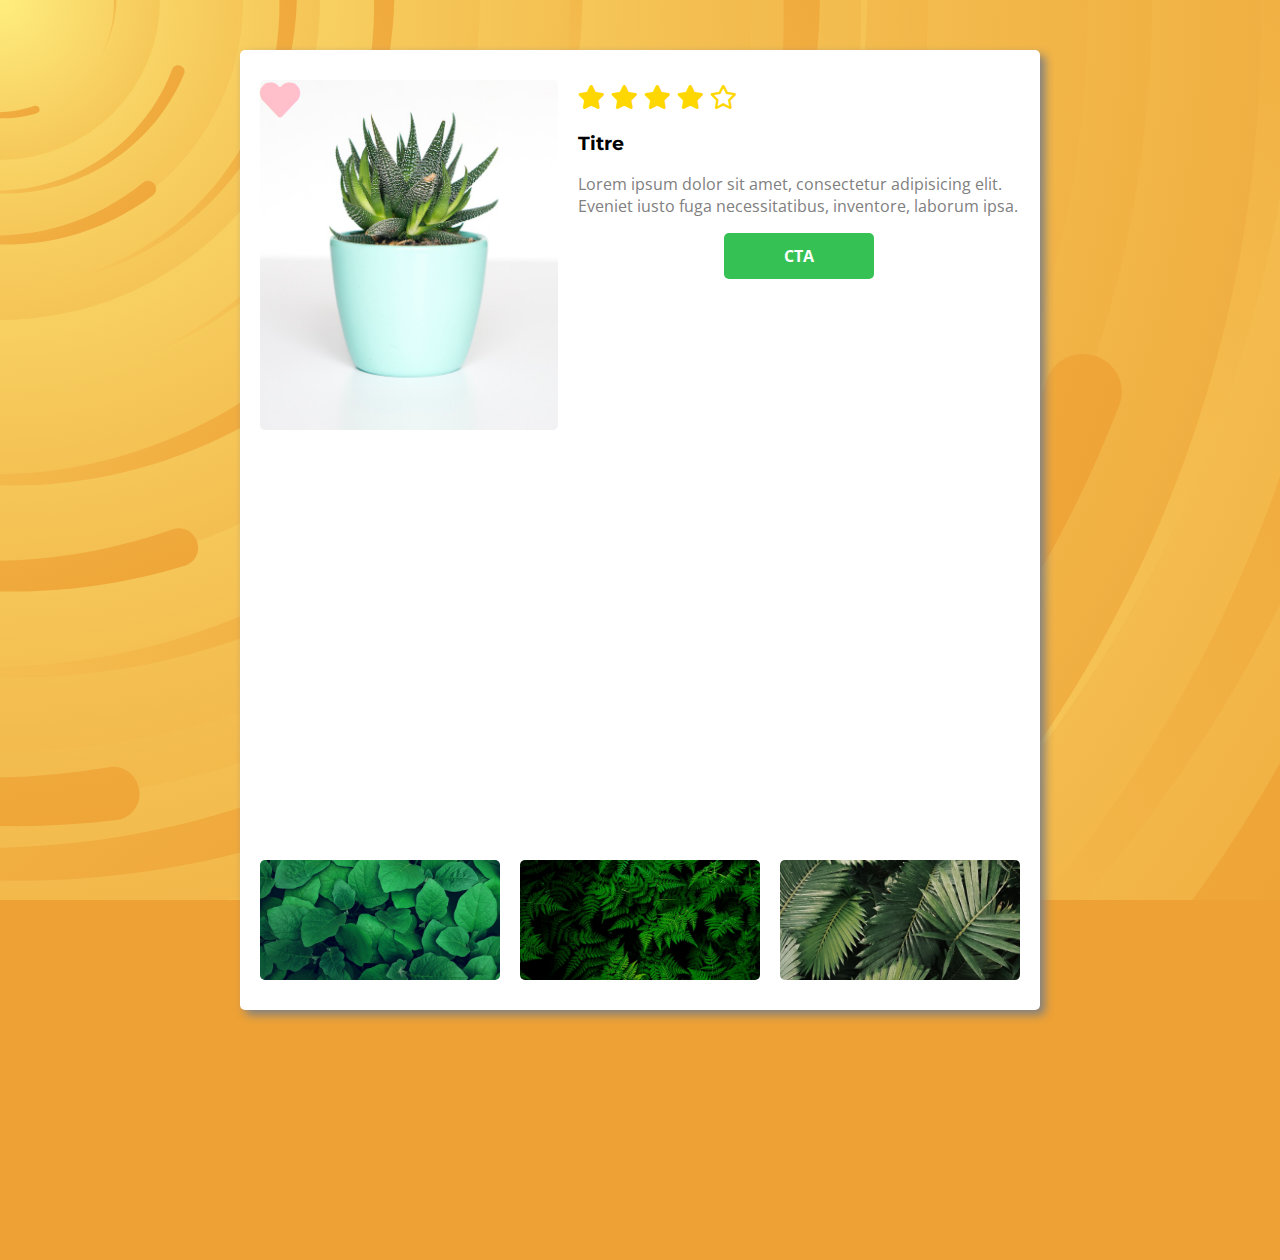
<file: index.html>
<html>
  <head>
    <meta charset="utf-8">
    <title>Components demo</title>

    <link rel="stylesheet" href="https://use.fontawesome.com/releases/v5.0.10/css/all.css">

    <link rel="stylesheet" href="css/style.css">
  </head>

  <body>

    <div class="container">

      <div class="card-product border-radius-5px">

        <div class="card-product-top">
          <div class="card-product-top-img border-radius-5px">
            <i class="fas fa-heart heart"></i>
          </div>

          <div class="card-product-top-infos">
            <ul class="stars list-inline">
              <li><i class="fas fa-star"></i></li>
              <li><i class="fas fa-star"></i></li>
              <li><i class="fas fa-star"></i></li>
              <li><i class="fas fa-star"></i></li>
              <li><i class="far fa-star"></i></li>
            </ul>

            <h3>Titre</h3>
            <p>Lorem ipsum dolor sit amet, consectetur adipisicing elit. Eveniet iusto fuga necessitatibus, inventore, laborum ipsa.</p>
            <div class="text-center">
              <a href="#" class="btn-primary">CTA</a>
            </div>
          </div>
        </div>

        <div class="text-center margin-y-30px border-radius-5px">
          <iframe width="760" height="370" src="https://www.youtube.com/embed/Hd3d93J7Y3g" frameborder="0" allow="accelerometer; autoplay; encrypted-media; gyroscope; picture-in-picture" allowfullscreen></iframe>
        </div>

        <div class="card-product-bottom">
          <img class="border-radius-5px" src="images/plant1.jpg" alt="plant">
          <img class="border-radius-5px" src="images/plant2.jpg" alt="plant">
          <img class="border-radius-5px" src="images/plant3.jpg" alt="plant">
        </div>
      </div>

    </div>

  </body>
</html>
</file>
<file: css/style.css>
/* --- Google Fonts --- */
@import url("https://fonts.googleapis.com/css?family=Open+Sans:400,300,700|Montserrat:400,700");

@import url("components/container.css");
@import url("components/button.css");
@import url("components/stars.css");
@import url("components/card_product.css");

/* --- Fonts --- */
body {
  font-family: "Open Sans", "Helvetica", "sans-serif";
  padding-bottom: 200px;
  margin: 0;
/*  background: #F4F4F4;*/
  background-color: #eea134;
  background-image: url("data:image/svg+xml,%3Csvg xmlns='http://www.w3.org/2000/svg' viewBox='0 0 2000 1500'%3E%3Cdefs%3E%3CradialGradient id='a' gradientUnits='objectBoundingBox'%3E%3Cstop offset='0' stop-color='%23ffef80'/%3E%3Cstop offset='1' stop-color='%23eea134'/%3E%3C/radialGradient%3E%3ClinearGradient id='b' gradientUnits='userSpaceOnUse' x1='0' y1='750' x2='1550' y2='750'%3E%3Cstop offset='0' stop-color='%23f7c85a'/%3E%3Cstop offset='1' stop-color='%23eea134'/%3E%3C/linearGradient%3E%3Cpath id='s' fill='url(%23b)' d='M1549.2 51.6c-5.4 99.1-20.2 197.6-44.2 293.6c-24.1 96-57.4 189.4-99.3 278.6c-41.9 89.2-92.4 174.1-150.3 253.3c-58 79.2-123.4 152.6-195.1 219c-71.7 66.4-149.6 125.8-232.2 177.2c-82.7 51.4-170.1 94.7-260.7 129.1c-90.6 34.4-184.4 60-279.5 76.3C192.6 1495 96.1 1502 0 1500c96.1-2.1 191.8-13.3 285.4-33.6c93.6-20.2 185-49.5 272.5-87.2c87.6-37.7 171.3-83.8 249.6-137.3c78.4-53.5 151.5-114.5 217.9-181.7c66.5-67.2 126.4-140.7 178.6-218.9c52.3-78.3 96.9-161.4 133-247.9c36.1-86.5 63.8-176.2 82.6-267.6c18.8-91.4 28.6-184.4 29.6-277.4c0.3-27.6 23.2-48.7 50.8-48.4s49.5 21.8 49.2 49.5c0 0.7 0 1.3-0.1 2L1549.2 51.6z'/%3E%3Cg id='g'%3E%3Cuse href='%23s' transform='scale(0.12) rotate(60)'/%3E%3Cuse href='%23s' transform='scale(0.2) rotate(10)'/%3E%3Cuse href='%23s' transform='scale(0.25) rotate(40)'/%3E%3Cuse href='%23s' transform='scale(0.3) rotate(-20)'/%3E%3Cuse href='%23s' transform='scale(0.4) rotate(-30)'/%3E%3Cuse href='%23s' transform='scale(0.5) rotate(20)'/%3E%3Cuse href='%23s' transform='scale(0.6) rotate(60)'/%3E%3Cuse href='%23s' transform='scale(0.7) rotate(10)'/%3E%3Cuse href='%23s' transform='scale(0.835) rotate(-40)'/%3E%3Cuse href='%23s' transform='scale(0.9) rotate(40)'/%3E%3Cuse href='%23s' transform='scale(1.05) rotate(25)'/%3E%3Cuse href='%23s' transform='scale(1.2) rotate(8)'/%3E%3Cuse href='%23s' transform='scale(1.333) rotate(-60)'/%3E%3Cuse href='%23s' transform='scale(1.45) rotate(-30)'/%3E%3Cuse href='%23s' transform='scale(1.6) rotate(10)'/%3E%3C/g%3E%3C/defs%3E%3Cg transform='rotate(0 0 0)'%3E%3Cg transform='rotate(0 0 0)'%3E%3Ccircle fill='url(%23a)' r='3000'/%3E%3Cg opacity='0.5'%3E%3Ccircle fill='url(%23a)' r='2000'/%3E%3Ccircle fill='url(%23a)' r='1800'/%3E%3Ccircle fill='url(%23a)' r='1700'/%3E%3Ccircle fill='url(%23a)' r='1651'/%3E%3Ccircle fill='url(%23a)' r='1450'/%3E%3Ccircle fill='url(%23a)' r='1250'/%3E%3Ccircle fill='url(%23a)' r='1175'/%3E%3Ccircle fill='url(%23a)' r='900'/%3E%3Ccircle fill='url(%23a)' r='750'/%3E%3Ccircle fill='url(%23a)' r='500'/%3E%3Ccircle fill='url(%23a)' r='380'/%3E%3Ccircle fill='url(%23a)' r='250'/%3E%3C/g%3E%3Cg transform='rotate(0 0 0)'%3E%3Cuse href='%23g' transform='rotate(10)'/%3E%3Cuse href='%23g' transform='rotate(120)'/%3E%3Cuse href='%23g' transform='rotate(240)'/%3E%3C/g%3E%3Ccircle fill-opacity='0.1' fill='url(%23a)' r='3000'/%3E%3C/g%3E%3C/g%3E%3C/svg%3E");
  background-attachment: fixed;
  background-size: cover;
}
h1, h2, h3 {
  font-family: "Montserrat", "sans-serif";
}
a {
  text-decoration: none;
}
a:hover {
  text-decoration: none;
}

.text-center {
  text-align: center;
}
.list-inline {
  list-style: none;
  padding-left: 0px;
  margin: 0;
}
.list-inline li {
  display: inline-block;
}

.heart {
  color: pink;
  font-size: 40px;
}

.bg-red {
  background: red;
}

.margin-y-30px {
  margin: 30px 0px;
}

.border-radius-5px {
  border-radius: 5px;
}
</file>
